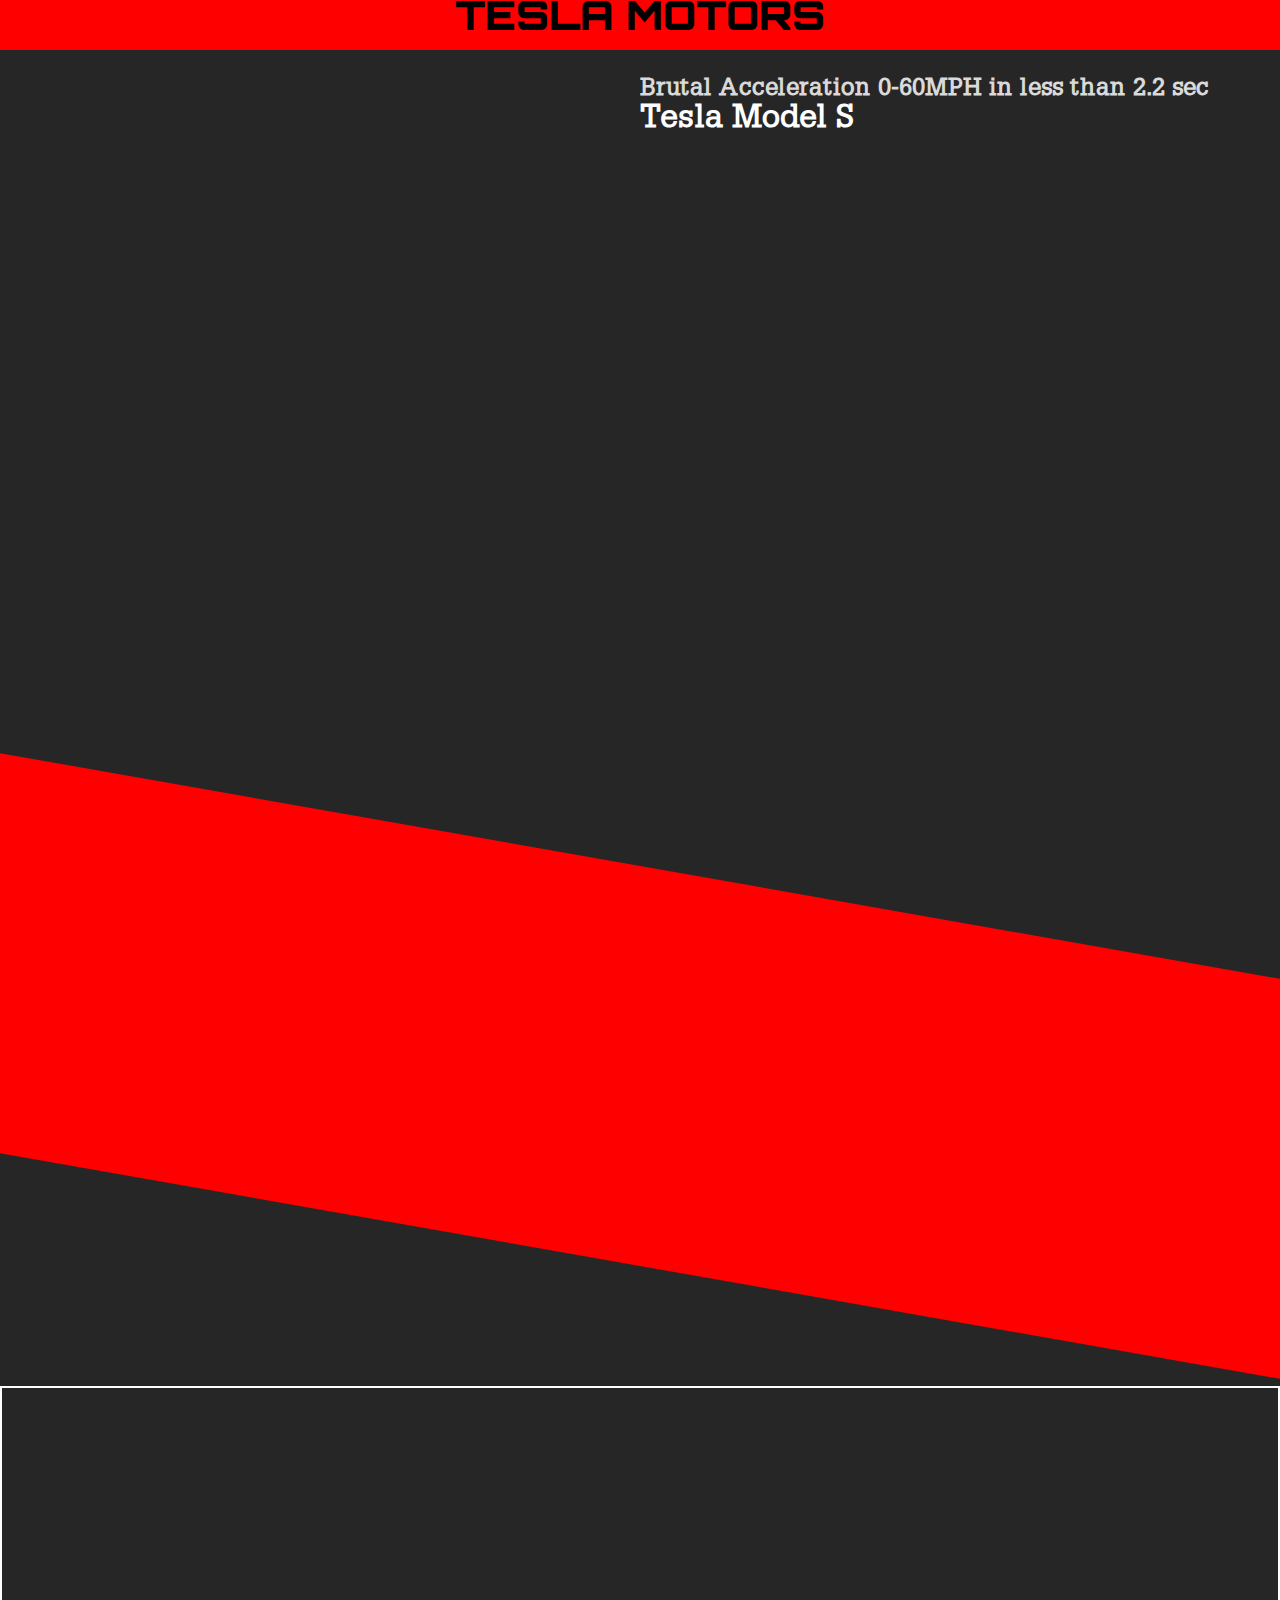
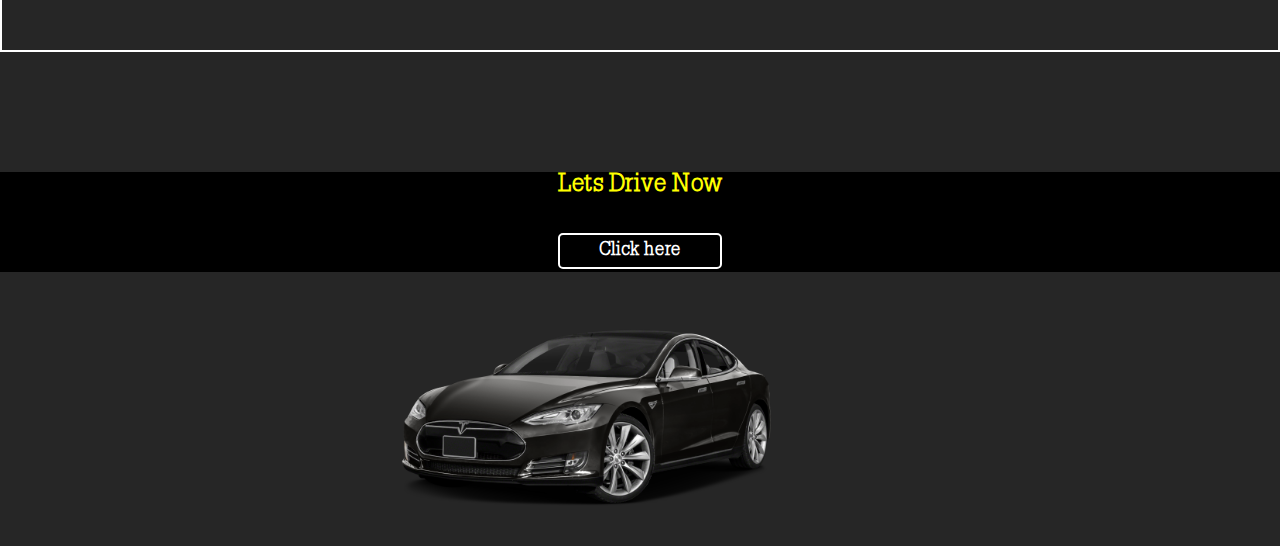
<file: index.html>
<!DOCTYPE html>
<html>
  <head>
    <meta charset="utf-8">
    <title>TESLA MOTORS</title>
    <link rel="stylesheet" href="css/master.css">
    <script src="js/jquery.min.js"></script>
  </head>
  <body>

    <div class="header">
      TESLA MOTORS
    </div>
    <div class="container2">
      <svg class="logo" version="1.1"  xmlns="http://www.w3.org/2000/svg" xmlns:xlink="http://www.w3.org/1999/xlink" height='300px' width='300px'
         viewBox="0 0 48 48" style="enable-background:new 0 0 48 48;" xml:space="preserve">
      <g>
        <g>
          <path d="M5.271,10.155c4.896-1.983,12.974-2.241,16.483-2.109
            l2.246,2.884l2.247-2.884c3.509-0.132,11.587,0.125,16.482,2.109c-0.676,1.284-3.617,3.11-5.233,3.516
            c-0.092-2.523-3.658-3.049-7.079-3.049L23.999,45.04l-6.417-34.419c-3.425,0-6.991,0.526-7.083,3.049
            C8.885,13.265,5.946,11.439,5.271,10.155L5.271,10.155z"/>
          <path d="M3,6.734l1.253,1.839C9.006,6.905,14.647,6.103,20.6,5.923
            c2.253-0.069,4.547-0.069,6.798,0c5.953,0.179,11.595,0.981,16.348,2.65L45,6.734c-5.613-1.902-11.577-2.536-17.532-2.69
            c-2.307-0.059-4.63-0.059-6.933,0C14.575,4.198,8.614,4.832,3,6.734L3,6.734z"/>
        </g>
      </g>
      </svg>
      </div>
      <div class="text">
        <h1 class="bigheading">Tesla Model S</h1>
        <h2>Brutal Acceleration 0-60MPH in less than 2.2 sec</h2>
        <h3 class="smallheading">Environmental Friendly, Economical, and Noiseless Performer</h3>
        <h3 class='scrollnotice'>Lets Scroll down to see live performance</h3>
      </div>

    <div class= "container">
    <svg class="smodel" xmlns="http://www.w3.org/2000/svg" viewBox="0 0 596.57 280.59"><defs><style></style></defs><title>teslaAsset 1</title><g id="Layer_2" data-name="Layer 2"><g id="Layer_1-2" data-name="Layer 1"><path class="cls-1" d="M251.85,251.82a53.72,53.72,0,0,1-6.3-4.25,32.73,32.73,0,0,1-7.12-8.1,5.11,5.11,0,0,0-.84-1.26c-3.19-2.91-5.12-6.67-7.12-10.38-1-1.91-2.4-3.65-2.77-5.89-.12-.73-.87-1-1.58-.92a9.71,9.71,0,0,1-4.41-1,5,5,0,0,0-1.94-.33A82.06,82.06,0,0,1,203.89,218c-2.85-.6-5.85-.49-8.78-.92-3.67-.54-7.32-1.19-11-1.71-4.61-.66-9.09-2-13.82-2.1a65.64,65.64,0,0,1-13-1.29c-4.75-1-9.73-.51-14.36-2.16a22.4,22.4,0,0,0-6.57-.86,47.57,47.57,0,0,1-4.75-.87c-2.67-.42-5.37-.41-8-.82a18.2,18.2,0,0,1-2.23-.48,15.87,15.87,0,0,0-6.62-.81,7.91,7.91,0,0,1-2.28-.06c-7.58-1.19-15.25-1.68-22.83-2.94-1.69-.28-2.44.3-2.93,2.57-.85,3.92-3.68,6.46-6.48,8.77a20.78,20.78,0,0,1-8.43,4,77,77,0,0,1-13.09,1.85c-3,.21-6.11-.24-9.14-.09a61,61,0,0,1-9.83-.79A9.52,9.52,0,0,1,33,215.74a48.38,48.38,0,0,1-8.57-18.21c-1.17-4.48-1.77-9.07-2.54-13.63-.46-2.73-1.53-5.36-2.15-8.07a178.3,178.3,0,0,1-3.86-21.76c-.35-3.58-.14-7.08,1.84-10.32.62-1,.6-2.44.85-3.68,2-10,2.41-20.2,2.48-30.39.06-8.35,3.65-15.2,9-21.26a14.32,14.32,0,0,1,6.6-4c3-1,6.09-2,9.21-2.67a21.84,21.84,0,0,0,11.35-6.47,258.56,258.56,0,0,1,32-27.61C95.66,43,102.76,39.52,110,36.27c8.85-4,17.84-7.63,27.34-9.83a132.57,132.57,0,0,1,19.91-2.86q14.85-1.13,29.7-2.09c9.55-.63,19.11-.9,28.68-1.07q15.35-.27,30.69.19c12,.36,24,1.43,35.9,2.86,11.06,1.32,22.11,2.66,33,5,14.17,3,28.21,6.54,41.58,12.26A295.15,295.15,0,0,1,403.84,66a14.47,14.47,0,0,0,6.6,2.73c3.33.35,6.05,2.23,8.57,4.36A3.76,3.76,0,0,1,420.33,75c.36,1.39,1.36,1.94,2.54,2.55,7.64,4,15.9,5.33,24.35,6.23,15.92,1.7,31.84,3.52,47.39,7.61a87.94,87.94,0,0,1,15.5,5.48,20.26,20.26,0,0,0,5,1.2A116.17,116.17,0,0,1,536,103.67c7.36,2.92,12.85,8.07,17.4,14.39a110,110,0,0,1,10.38,17.23,5.11,5.11,0,0,0,1.06,1.47c1.41,1.4,2.77,2.85,4.22,4.2a11.94,11.94,0,0,1,3.67,8.12c.5,5.83,1.4,11.61,2.43,17.37a2,2,0,0,0,.18.73c1.76,2.73,1.47,5.49.87,8.59-.73,3.78-1.57,7.53-2.27,11.32-.48,2.6-1.07,5.18-1.68,7.75a1.77,1.77,0,0,0,.37,1.67,31.58,31.58,0,0,1,2.56,4,6.58,6.58,0,0,1-.52,7.57c-3.06,4.14-7.32,6.69-11.95,8.7-1.42.62-3,.55-4.41,1.06-2.78,1-5.78,1.11-8.51,2.24-.46.36-1.07-.07-1.53.3-.48.15-.24.58-.33.87-.9,2.47-2.81,3.27-5.27,3.26a21.47,21.47,0,0,0-6.36.46c-1.08.32-2,.94-3.14,1.16-1.91.18-3.1,1.93-4.94,2.29-2.32.45-4.15,1.85-6.06,3.1a14.59,14.59,0,0,1-3.36,1.78,32.09,32.09,0,0,1-12.33,1.36,49.82,49.82,0,0,1-17.8-5,17.62,17.62,0,0,0-10.36-1.25,54.79,54.79,0,0,1-10.21.26,41.08,41.08,0,0,0-6.55.15c-6.49.72-13,1.73-19.53,1.39a24,24,0,0,0-9.53,1.76c-1.73.64-3.6.52-5.41.7-7.24.73-14.49,1.34-21.77,1.37-3.61,0-7.22.1-10.82.34-6,.41-12,.09-18,.39-7.72.39-15.46-.11-23.15.82a28.72,28.72,0,0,1-3.64,0c-1,0-1.54.43-1.3,1.51a11.22,11.22,0,0,1,0,4.24c-.35,2.21-1.62,3.22-3.8,3.72-5.47,1.24-11.13,1-16.61,2.12a19.93,19.93,0,0,1-3.48-.05c-2.54.08-4.61,1.29-6.86,2.14-4.54,1.72-8.51,4.73-13.3,5.87L292.51,258a69.62,69.62,0,0,1-26-.3,91.79,91.79,0,0,1-9.62-3.09A20.21,20.21,0,0,1,251.85,251.82Z"/></g></g></svg>
   <img class="car" src="image/tesla.png" alt="">
 </div>
<div class="skewed1"></div>
<div class="colorvariants">
  <img class="img1" src="image/1.png" alt="">
  <img class="img2" src="image/2.png" alt="">
  <img class="img3" src="image/3.png" alt="">

</div>
 <div class="footer">
   <h4>Lets Drive Now</h4>
   <a class="nextpage" href="./pages/accelerate.html">Click here</a>
 </div>
 </body>
<script src="js/onScrollEvent.js"></script>
</html>
</file>
<file: css/master.css>
body
{
  background: rgba(0,0,0,.85);
  margin: 0;
  padding: 0;

}
.loader {
  height: 100vh; }
  .loader img {
    width: 150px;
    position: absolute;
    left: 50%;
    top: 50%;
    margin-left: -75px;
    margin-top: -75px; }
.body_wrapper{
  display: none;
}

@font-face {
  font-family: 'GlyphaLTStd';
  src: url('../fonts/GlyphaLTStd/GlyphaLTStd.eot');
  src: url('../fonts/GlyphaLTStd/GlyphaLTStd.woff2') format('woff2'),
       url('../fonts/GlyphaLTStd/GlyphaLTStd.woff') format('woff'),
       url('../fonts/GlyphaLTStd/GlyphaLTStd.ttf') format('truetype'),
       url('../fonts/GlyphaLTStd/GlyphaLTStd.svg#GlyphaLTStd') format('svg'),
       url('../fonts/GlyphaLTStd/GlyphaLTStd.eot?#iefix') format('embedded-opentype');
  font-weight: normal;
  font-style: normal;
}

@font-face {
  font-family: 'GlyphaLTStd-Light';
  src: url('../fonts/GlyphaLTStd/GlyphaLTStd-Light.eot');
  src: url('../fonts/GlyphaLTStd/GlyphaLTStd-Light.woff2') format('woff2'),
       url('../fonts/GlyphaLTStd/GlyphaLTStd-Light.woff') format('woff'),
       url('../fonts/GlyphaLTStd/GlyphaLTStd-Light.ttf') format('truetype'),
       url('../fonts/GlyphaLTStd/GlyphaLTStd-Light.svg#GlyphaLTStd-Light') format('svg'),
       url('../fonts/GlyphaLTStd/GlyphaLTStd-Light.eot?#iefix') format('embedded-opentype');
  font-weight: normal;
  font-style: normal;
}
@font-face {
  font-family: 'Orbitron';
  src: url('../fonts/GlyphaLTStd/orbitron-black.otf');
  src: url('../fonts/GlyphaLTStd/Glorbitron-black.otf') format('otf'),
  font-weight: normal;
  font-style: normal;
}
.header
{
  background: red;
  height: 50px;
  width: 100%;
  text-align: center;
  font-family: 'Orbitron';
  font-size: 40px;
}
.cls-1
{
stroke: #fff;
fill: transparent;
stroke-width: 7px;
stroke-dasharray: 1390px;
stroke-dashoffset: 1390px;
}
.cls-2
{
  animation: svgdraw 5s linear;
  animation-fill-mode: forwards;
}
.st0,.st1
{
  stroke: #B71C1C;
  fill: transparent;
  stroke-width: 11px;
  stroke-dasharray: 2039px;
  stroke-dashoffset: 2039px;
}
@keyframes svgdraw
{
  to
  {
    stroke-dashoffset: 0px;
  }

}
.logo{
  display: block;
  margin: auto;
}
.logo path
  {
  stroke: red;
  fill: transparent;
  stroke-width: 1px;
  stroke-dasharray: 300px;
  stroke-dashoffset: 300px;
  }
  .hello
  {
    animation: svgdraw 15s linear;
    animation-fill-mode: forwards;
  }

.container
{
  position: relative;
  z-index: 999;
}
.car
{
display: none;
position: absolute;
left: 1500px;
pointer-events: none;
width: 80%;
}
.smodel
{
  width:80%;
}

h1,h2,h3{
  color: white;
  font-family: 'GlyphaLTStd';
  position: relative;
  opacity: 0;
  top: -500px;
}
.bigheading
{


}
}
h2
{

}
.smallheading
{

}
.scrollnotice
{
  color: yellow;
}
.container2,.text
{
  width: 50%;
  float: left;
  margin-top: 30px;
}
.tirerotate
{
  position: relative;
  animation: rotate 2s linear 5s infinite;
  animation-direction: alternate-reverse;
}

@-webkit-keyframes rotate {
    from {
        -webkit-transform: rotate(0deg);
        left: 0;
    }
    to {
        -webkit-transform: rotate(360deg);
        left: 1000px;

    }
}
.nextpage
{
  display: block;
  width: 150px;
  text-align: center;
  color: white;
  padding: 5px 5px;
  margin: auto;
  text-decoration: none;
  font-size: 18px;
  font-family: 'GlyphaLTStd-Light';
  font-weight: bold;
  border-radius: 5px;
  border: 2px solid white;
}
.nextpage:focus{
  transform: scale(0);
  transition: all .2s ease-in-out;
}
.skewed1
{
  transform: skewY(10deg);
  background: red;
  height: 400px;
  width: 100%;
}
.footer
{
  margin-top: 120px;
  background: black;
  height: 100px;
  width: 100%;
  color: yellow;
  text-align: center;
  font-size: 24px;
  font-family: 'GlyphaLTStd-Light';

}
.colorvariants{
margin-top: 120px;
border: 2px solid white;
}
.img1,.img2,.img3{
  width: 30.33%;
  position: relative;
}
.img1
{
  left: -500px;
}
.img3
{
  right: -500px;
}
.img2
{
  bottom: -500px;
}
.colorvariants img:hover
{
  transform: scale(1.2);
  transition: all .3s ease-out;
}
</file>
